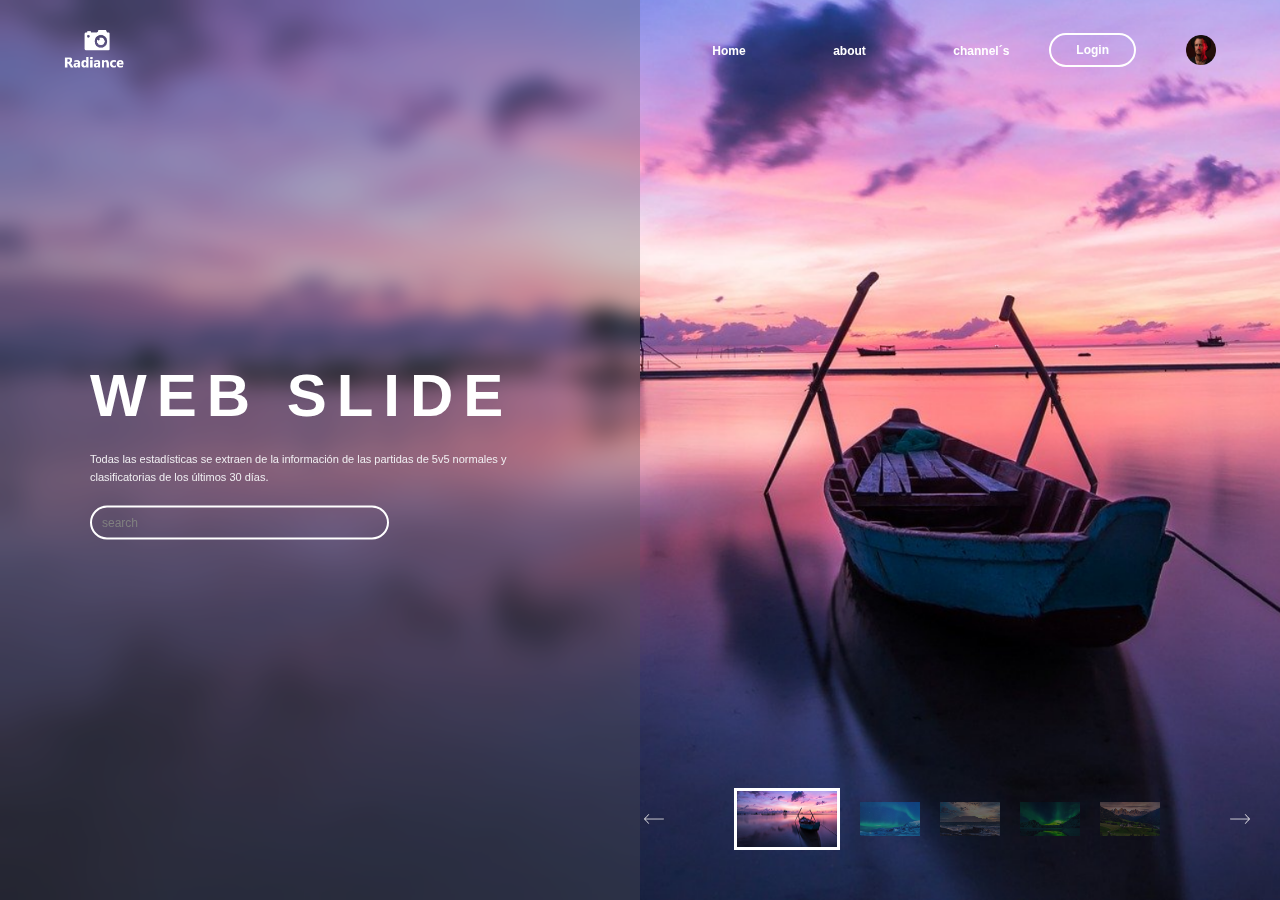
<file: index.html>
<!DOCTYPE html>
<html>
<head>
	<meta name="viewport" content="width=device-width, initial-scale=1.0">
	<title>web with css</title>
	<link rel="stylesheet" href="style.css">
</head>
<body>
	<nav>
		<div class="logo">
			<div></div>
		</div>
	</nav>
	<div id="hero">
		<div class="navbar">
			<img src="images/logo.png" class="logo">
			<div class="user">
				<ul class="ulnav">
					<li>
						<a href="#">Home</a>
					</li>
					<li>
						<a href="#">about</a>
					</li>
					<li>
						<a href="#">channel´s</a>
					</li>
				</ul>
				<a href="pages/loginpage.html">
					<button type="button">Login </button>
				</a>
				<img src="images/user.png">
			</div>
		</div>
		<div class="container">
			<div class="info">
				<h1>WEB SLIDE</h1>
				<P>Todas las estadísticas se extraen de la información de las partidas de 5v5 normales y <br>clasificatorias de los últimos 30 días.</P>
				<input type="text" placeholder="search">
			</div>
		</div>
		<div class="slider">
			<img src="images/left-arrow.png" id="prev">
			<div class="preview">
				<img src="images/small1.png" class="active thumbnail">
				<img src="images/small2.png" class="thumbnail">
				<img src="images/small3.png" class="thumbnail">
				<img src="images/small4.png" class="thumbnail">
				<img src="images/small5.png" class="thumbnail">
			</div>
			<img src="images/right-arrow.png" id="next">
		</div>
	</div>
	<script src="code.js"></script>
</body>
</html>
</file>
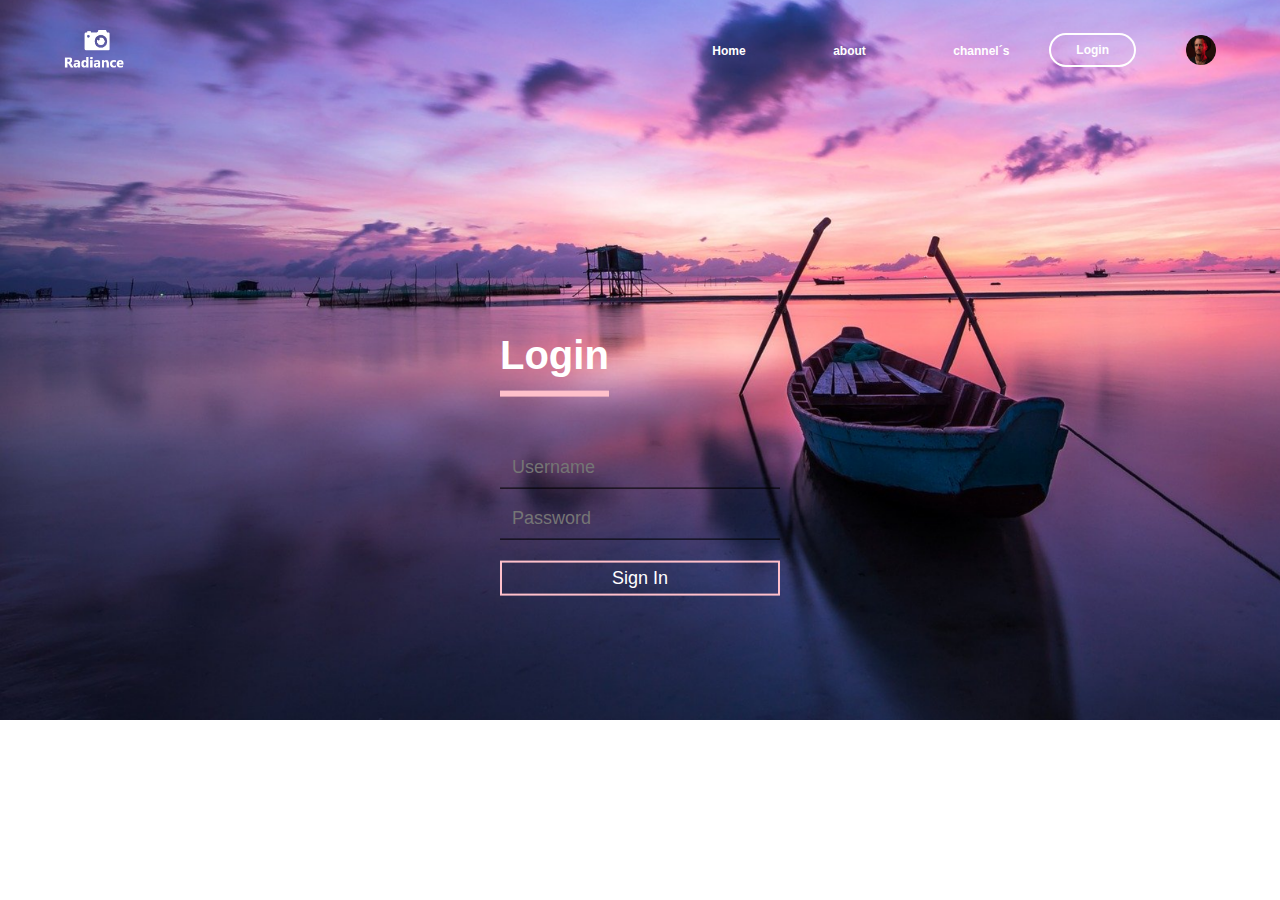
<file: pages/loginpage.html>
<!DOCTYPE html>
<html>
<head>
	<meta charset="utf-8">
	<title>Login Page</title>
	<link rel="stylesheet" href="style.css">
</head>
<body>
	<div class="navbar">
		<img src="../images/logo.png" class="logo">
		<div class="user">
			<ul class="ulnav">
				<li>
					<a href="../index.html">Home</a>
				</li>
				<li>
					<a href="opage">about</a>
				</li>
				<li>
					<a href="cnn">channel´s</a>
				</li>
			</ul>
			<a href="../pages/loginpage.html">
				<button type="button">Login </button>
			</a>
			<img src="../images/user.png">
		</div>
	</div>
	<div class="login-box">
		<h1>Login</h1>
		<div class="textbox">
			<i class="far fa-user"></i>
			<input type="text" placeholder="Username" name="" value="">
		</div>
		<div class="textbox">
			<input type="password" placeholder="Password" name="" value="">
		</div>
			<input class="button" type="button" name="" value="Sign In">
	</div>
</body>
</html>
</file>
<file: style.css>
*{
	margin: 0;
	padding: 0;
	font-family: sans-serif;
}
#hero{
	width: 100%;
	height: 100vh;
	background-image: url(images/bg1.png);
	background-size: cover;
	background-position: center;
	position: relative;	
}
.navbar{
	width: 90%;
	margin: auto;
	display: flex;
	align-items: center;
	justify-content: space-between;
	position: relative;
	z-index: 10;
}
.navbar .logo{
	width: 60px;
	margin: 30px 0;
	cursor: pointer;
}
.ulnav {
	display: flex;
	justify-content: space-between;
	width: 33vh;
	margin-right: 40px;
}
.ulnav li{
	list-style: none;
}
.ulnav a{
	outline: none;
	color: white;
	font-size: 12px;
	font-weight: bold;
	text-decoration: none;
	cursor: pointer;
}
.user{
	display: flex;
	align-items: center;
}
.user img{
	width: 30px;
	margin-left: 50px;
	cursor: pointer;
}
button{
	padding: 8px 25px;
	background: transparent;
	outline: none;
	border: 2px solid white;
	border-radius: 20px;
	color: white;
	font-size: 12px;
	font-weight: bold;
	cursor: pointer;
}
.container{
	width: 50%;
	height: 100vh;
	background: rgba(86,86,86,0.3);
	backdrop-filter:blur(10px);
	position: absolute;
	left: 0;
	top: 0;	
}
.info{
	width: 550px;
	color: white;
	position: absolute;
	right: 0;
	top:50%;
	transform: translateY(-50%);
}
.info h1{
	font-size: 60px;
	letter-spacing: 10px;
}
.info p{ 
	color: #f0eef1;
	font-size: 11px;
	margin: 20px 0;
	line-height: 18px;
}
.info input{
	width: 50%;
	padding: 8px 10px;
	outline: none;
	border: 2px solid white;
	border-radius: 20px;
	background:transparent;
	font-size: 12px;
}
 ::placeholder{
 	color: gray	;
 }
.slider{
	display: flex;
	align-items: center;
	position: absolute;
	right: 30px;
	bottom: 50px;
}
#prev, #next{
	width: 20px;
	cursor: pointer;
}
.preview{
	display: flex;
	align-items: center;
	margin: 0 60px;
}
.preview img{
	width: 60px;
	margin: 0 10px;
	opacity: 0.4;
}
.preview .active{
	display: block;
	border: 3px solid white;
	width: 100px;
	opacity: 1;
}
</file>
<file: pages/style.css>
body{
margin: 0;
padding: 0;
font-family: sans-serif;
background: url(../images/bg1.png) no-repeat;
background-size: cover;
}
.login-box{
	width: 280px;
	position: absolute;
	top: 50%;
	left: 50%;
	transform: translate(-50%,-50%);
	color: white;
}
.login-box h1{
	float: left;
	font-size: 40px;
	border-bottom: 6px solid pink;
	margin-bottom: 50px;
	padding: 13px 0; 
}
.textbox{
	width: 100%;
	overflow: hidden;
	font-size: 20px;
	padding: 9px 0;
	margin:9px 0;
	border-bottom: 1px solid black;
}
.textbox input{
	border: none;
	outline: none;
	background: none;
	color: white;
	font-size: 18px;
	width: 80%;
	float: left;
	margin: 0 10px;
}
.button{
	width: 100%;
	background: none;
	border: 2px solid pink;
	color: white;
	padding: 5px;
	font-size: 18px;
	cursor: pointer;
	margin: 12px 0;
}
.navbar{
	width: 90%;
	margin: auto;
	display: flex;
	align-items: center;
	justify-content: space-between;
	position: relative;
	z-index: 10;
}
.navbar .logo{
	width: 60px;
	margin: 30px 0;
	cursor: pointer;
}
.ulnav {
	display: flex;
	justify-content: space-between;
	width: 33vh;
	margin-right: 40px;
}
.ulnav li{
	list-style: none;
}
.ulnav a{
	outline: none;
	color: white;
	font-size: 12px;
	font-weight: bold;
	text-decoration: none;
	cursor: pointer;
}
.user{
	display: flex;
	align-items: center;
}
.user img{
	width: 30px;
	margin-left: 50px;
	cursor: pointer;
}
button{
	padding: 8px 25px;
	background: transparent;
	outline: none;
	border: 2px solid white;
	border-radius: 20px;
	color: white;
	font-size: 12px;
	font-weight: bold;
	cursor: pointer;
}
</file>
